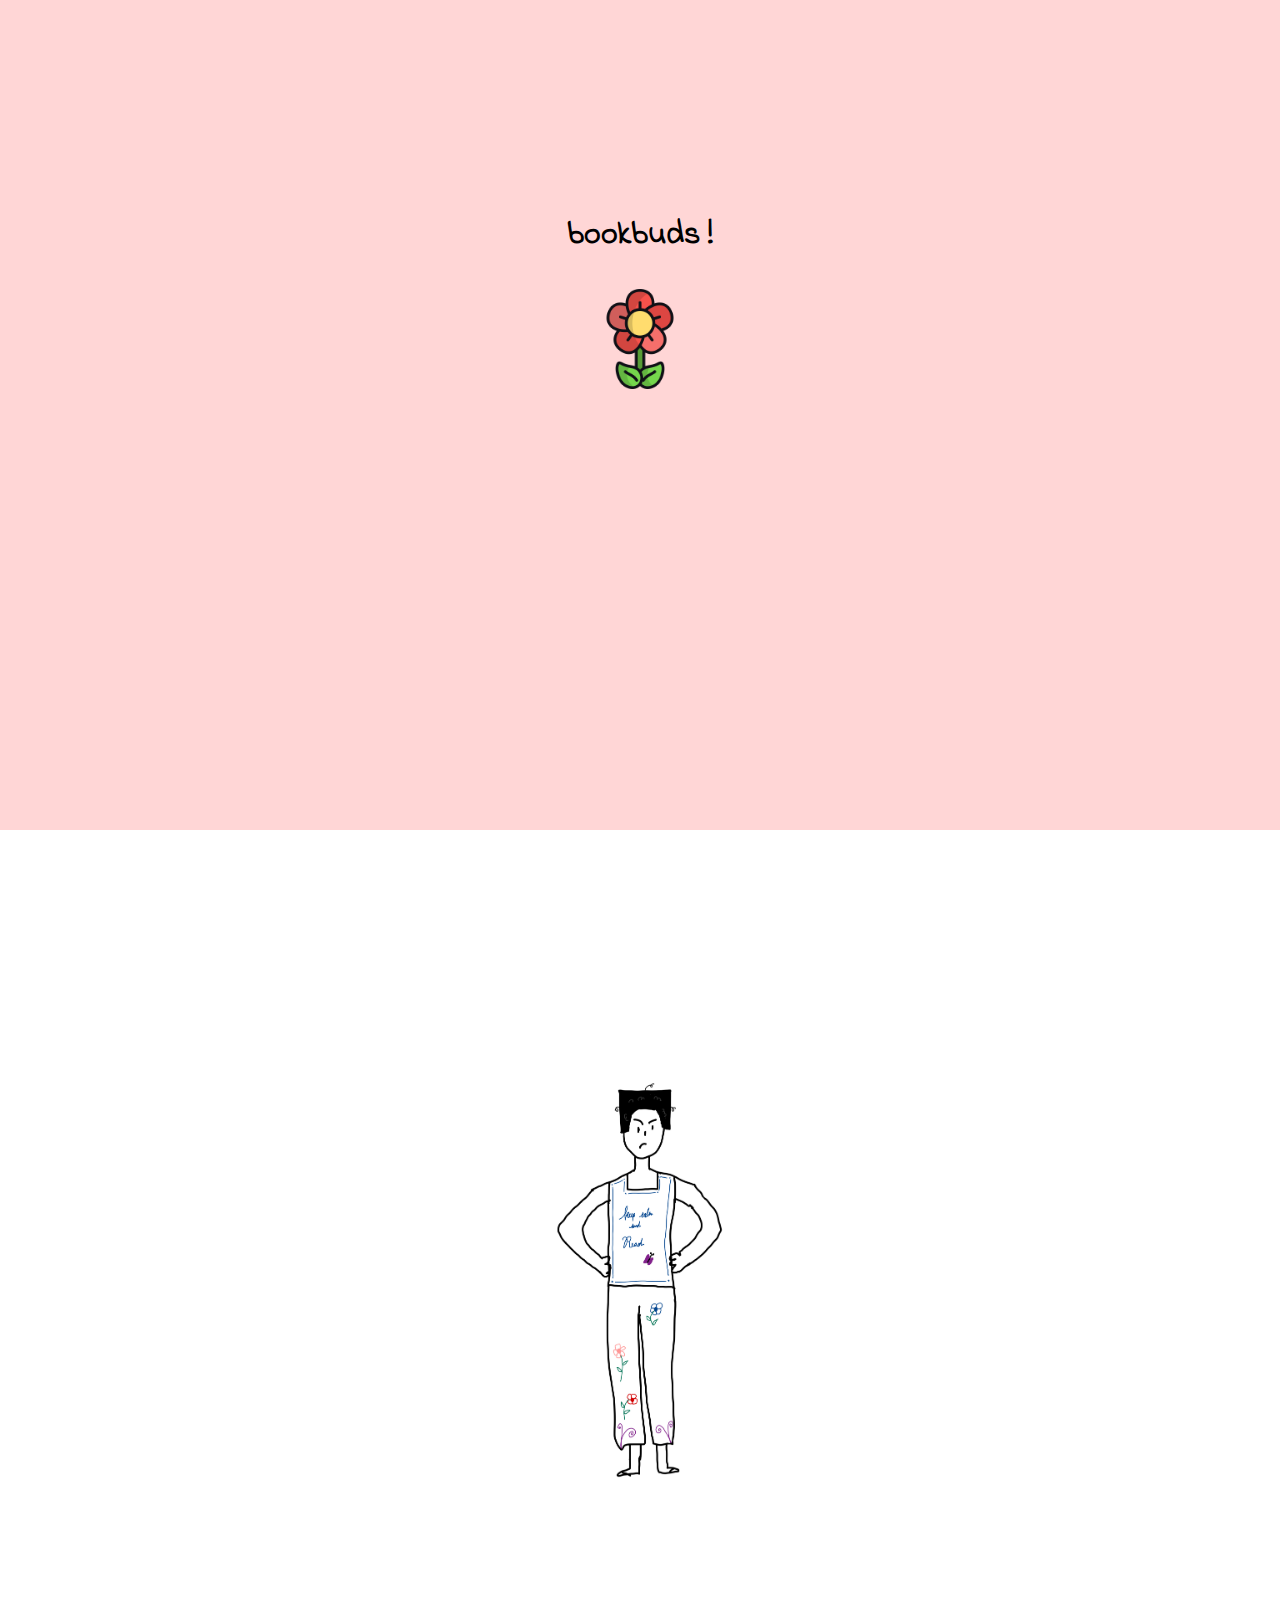
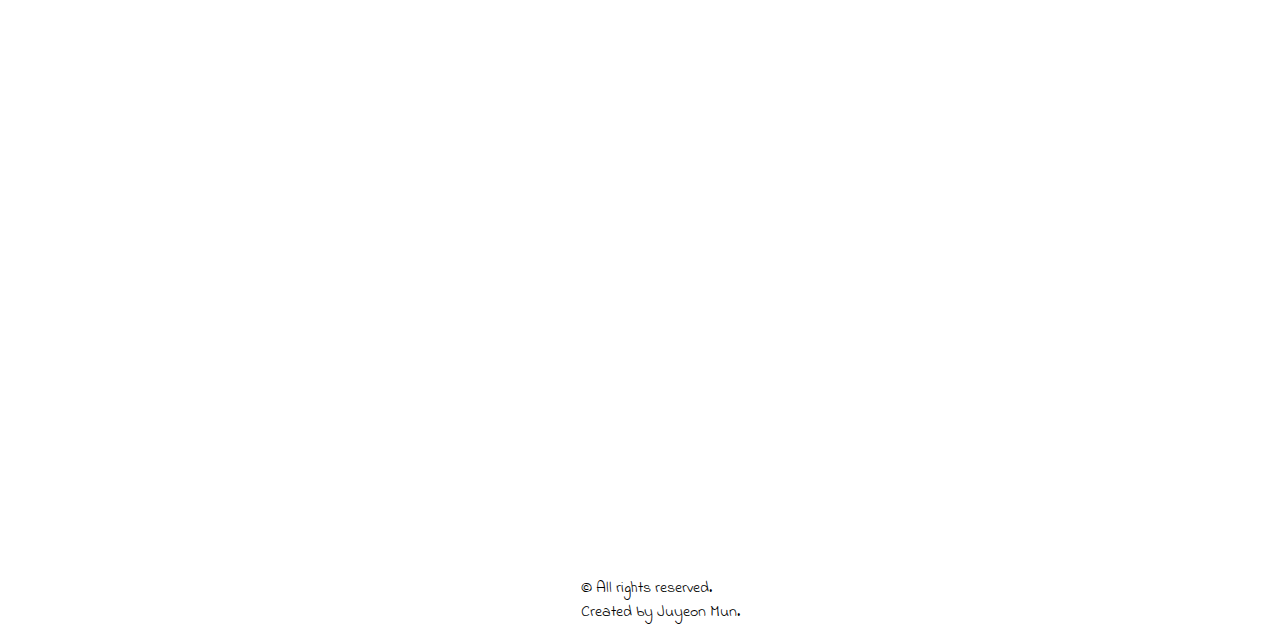
<file: index.html>
<!DOCTYPE html> 
<html> 
    <head>
        <meta charset="utf-8"/>
        <meta name="viewport" content="width=device-width, initial-scale=1, user-scalable=no"/>
        <link rel="stylesheet" href="style.css"/>
        <title>bookbuds!</title>

        <link href='https://fonts.googleapis.com/css?family=Indie Flower' rel='stylesheet'>
    </head>
    <body>
        <div class="mainPage"> 
            <h1 style="text-align: center">bookbuds !</h1>
            <button class= "scrollDownBtn" id="scrollDownBtn">
                <img src="/images/flower.png"/>
            </button> 
        </div>
        <div class="productPage" id="productPage">
            <div class="products" id="products">
                <a href="mark.html">
                    <button class="markBtn">
                        <img src="/images/mark.jpg"/>
                    </button>
                </a>
            </div>
        </div>

        <footer id="footer" class="wrapper style1-alt">
            <div class="inner">
                <ul class="menu">
                    <li>&copy; All rights reserved.</li><li>Created by Juyeon Mun.</li>
                </ul>
            </div>
        </footer>

        <script src="js/script.js"></script>
        <script src="js/jquery.min.js"></script>
    </body>
</html>
</file>
<file: style.css>
*{
    box-sizing: border-box;
}

body{
    font-family: 'Indie Flower';
    padding:0;
    margin:0;
}

.mainPage{
    width:100%;
    height:1080px;
    background:#ffd6d6;
    flex-direction:column;
    display:flex;
    justify-content:center;
    align-items:center;
    position:relative;
    top:-250px;
    margin:0;
}

h1 {
    margin-bottom:30px;
}

.productPage {
    width: 100%;
    height:1080px;
    background:#ffffff;
}
.products {
    display:flex;
    justify-content:center;
}

/* Buttons */

.scrollDownBtn {
    width: 100px;
    height: 100px;
    border:none;
    background-color: transparent;
    padding: 0;
    cursor: pointer;
}
.scrollDownBtn img {
    width:100%;
    height:100%;
    object-fit:cover;
}

.markBtn {
    width:fit-content;
    height:fit-content;
    border:none;
    background-color:transparent;
    padding:0;
    cursor:pointer;
}
.markBtn img {
    height:400px;
}

footer {
    display:flex;
    justify-content:center;
    align-items:center;
}
ul.menu {
    list-style-type: none;
}
</file>
